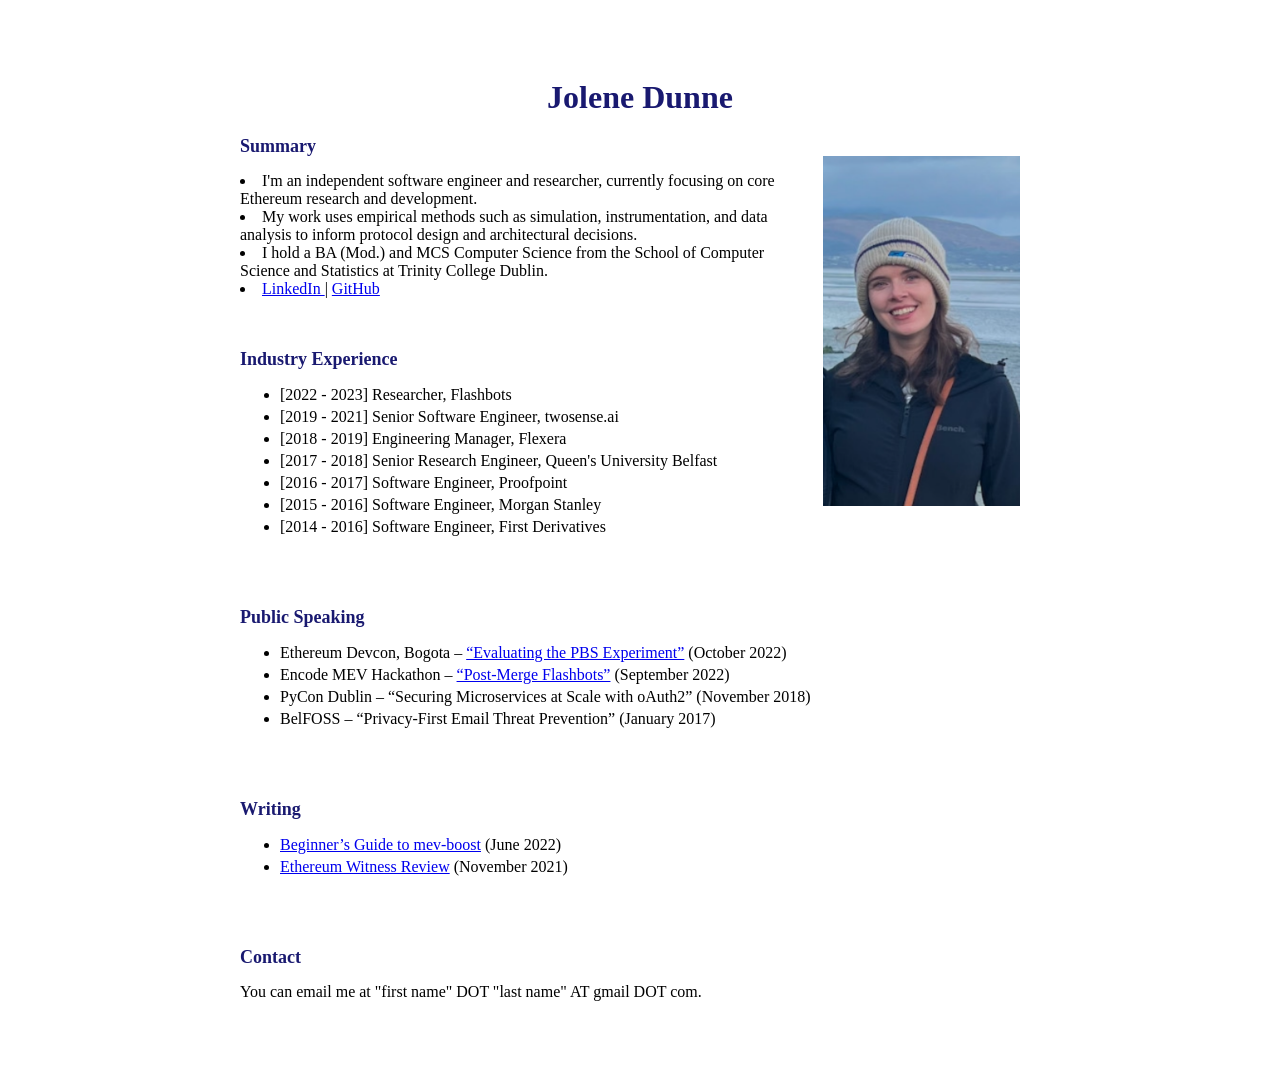
<file: index.html>
<!DOCTYPE HTML>
<html lang="en-US">
  <head>
    <meta charset="UTF-8">
    <meta name="Jolene Dunne" content="Jolene Dunne">
    <link rel="stylesheet" href="style.css">
    <title>Jolene Dunne</title>
  </head>
  <body>
    <div id="container">
      <h1>Jolene Dunne</h1>
      <!-- Replace 'headshot.jpg' with the path to your headshot image -->
      <img id="headshot" src="headshot.jpg" alt="Jolene Dunne" height="350">
      
      <h2>Summary</h2>
      <li>I'm an independent software engineer and researcher, currently focusing on core Ethereum research and development. </li>
      <li>My work uses empirical methods such as simulation, instrumentation, and data analysis to inform protocol design and architectural decisions.</li>
      <li> I hold a BA (Mod.) and MCS Computer Science from the School of Computer Science and Statistics at Trinity College Dublin.</li>
      <li> <a href="https://www.linkedin.com/in/jolenedunne" target="_blank" rel="noopener">
      LinkedIn
    </a>
    |
    <a href="https://github.com/jldunne" target="_blank" rel="noopener">
      GitHub
    </a> </li>
    <br></br>  
      <h2>Industry Experience</h2>
      <ul>
        <li> [2022 - 2023] Researcher, Flashbots </li>
	<li> [2019 - 2021] Senior Software Engineer, twosense.ai </li>
	<li> [2018 - 2019] Engineering Manager, Flexera </li>
	<li> [2017 - 2018] Senior Research Engineer, Queen's University Belfast </li>
	<li> [2016 - 2017] Software Engineer, Proofpoint </li>
	<li> [2015 - 2016] Software Engineer, Morgan Stanley </li>
	<li> [2014 - 2016] Software Engineer, First Derivatives </li>
      </ul>
          
     <br></br>   
      <h2>Public Speaking</h2>
      <ul>
        <li>Ethereum Devcon, Bogota – <a href="https://www.youtube.com/watch?v=BFVSRSN5E_A" target="_blank" rel="noopener">“Evaluating the PBS Experiment”</a> (October 2022)</li>
        <li>Encode MEV Hackathon – <a href="https://www.youtube.com/watch?v=euO_uyYCTN0" target="_blank" rel="noopener">“Post-Merge Flashbots”</a> (September 2022)</li>
        <li>PyCon Dublin – “Securing Microservices at Scale with oAuth2” (November 2018)</li>
        <li>BelFOSS – “Privacy-First Email Threat Prevention” (January 2017)</li>
      </ul>
      <br></br>  
      <h2>Writing</h2>
      <ul>
        <li><a href="https://writings.flashbots.net/beginners-guide-mevboost" target="_blank" rel="noopener">Beginner’s Guide to mev-boost</a> (June 2022)</li>
        <li><a href="https://hackmd.io/@jldunne/Hkl39vHOF" target="_blank" rel="noopener">Ethereum Witness Review</a> (November 2021)</li>
      </ul>
      <br></br>  
      <h2>Contact</h2>
      <p>
        You can email me at "first name" DOT "last name" AT gmail DOT com.
      </p>
    </div>
  </body>
</html>
</file>
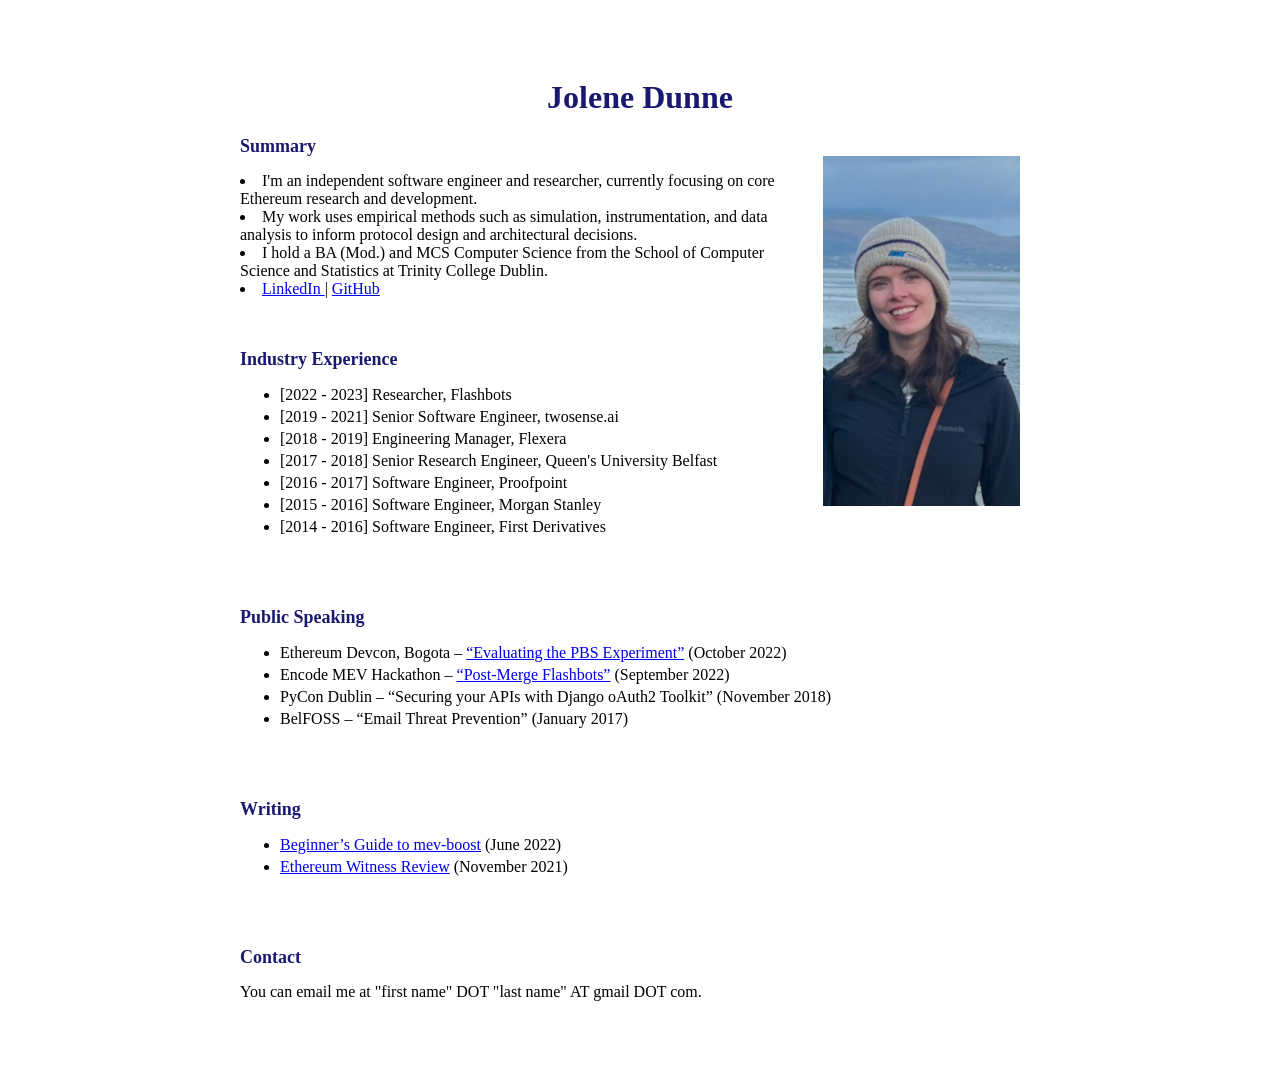
<file: homepage.html>
<!DOCTYPE HTML>
<html lang="en-US">
  <head>
    <meta charset="UTF-8">
    <meta name="Jolene Dunne" content="Jolene Dunne">
    <link rel="stylesheet" href="style.css">
    <title>Jolene Dunne</title>
  </head>
  <body>
    <div id="container">
      <h1>Jolene Dunne</h1>
      <!-- Replace 'headshot.jpg' with the path to your headshot image -->
      <img id="headshot" src="headshot.jpg" alt="Jolene Dunne" height="350">
      
      <h2>Summary</h2>
      <li>I'm an independent software engineer and researcher, currently focusing on core Ethereum research and development. </li>
      <li>My work uses empirical methods such as simulation, instrumentation, and data analysis to inform protocol design and architectural decisions.</li>
      <li> I hold a BA (Mod.) and MCS Computer Science from the School of Computer Science and Statistics at Trinity College Dublin.</li>
      <li> <a href="https://www.linkedin.com/in/jolenedunne" target="_blank" rel="noopener">
      LinkedIn
    </a>
    |
    <a href="https://github.com/jldunne" target="_blank" rel="noopener">
      GitHub
    </a> </li>
    <br></br>  
      <h2>Industry Experience</h2>
      <ul>
        <li> [2022 - 2023] Researcher, Flashbots </li>
	<li> [2019 - 2021] Senior Software Engineer, twosense.ai </li>
	<li> [2018 - 2019] Engineering Manager, Flexera </li>
	<li> [2017 - 2018] Senior Research Engineer, Queen's University Belfast </li>
	<li> [2016 - 2017] Software Engineer, Proofpoint </li>
	<li> [2015 - 2016] Software Engineer, Morgan Stanley </li>
	<li> [2014 - 2016] Software Engineer, First Derivatives </li>
      </ul>
          
     <br></br>   
      <h2>Public Speaking</h2>
      <ul>
        <li>Ethereum Devcon, Bogota – <a href="https://www.youtube.com/watch?v=BFVSRSN5E_A" target="_blank" rel="noopener">“Evaluating the PBS Experiment”</a> (October 2022)</li>
        <li>Encode MEV Hackathon – <a href="https://www.youtube.com/watch?v=euO_uyYCTN0" target="_blank" rel="noopener">“Post-Merge Flashbots”</a> (September 2022)</li>
        <li>PyCon Dublin – “Securing your APIs with Django oAuth2 Toolkit” (November 2018)</li>
        <li>BelFOSS – “Email Threat Prevention” (January 2017)</li>
      </ul>
      <br></br>  
      <h2>Writing</h2>
      <ul>
        <li><a href="https://writings.flashbots.net/beginners-guide-mevboost" target="_blank" rel="noopener">Beginner’s Guide to mev-boost</a> (June 2022)</li>
        <li><a href="https://hackmd.io/@jldunne/Hkl39vHOF" target="_blank" rel="noopener">Ethereum Witness Review</a> (November 2021)</li>
      </ul>
      <br></br>  
      <h2>Contact</h2>
      <p>
        You can email me at "first name" DOT "last name" AT gmail DOT com.
      </p>
    </div>
  </body>
</html>
</file>
<file: style.css>
/*em {
   font-weight: bold;
}*/

h1{
    font-size: xx-large;  /* banner header is huge */
    color: #191970;
    font-weight: bold;
    text-align: center;
    margin-bottom: 20px;
}

h2{
    font-size: large;  /* banner header is huge */
    color: #191970;
    font-weight: bold;
}

p {
  margin-top: 0.5em ;
  margin-bottom: 0.5em ;
}

ul li {
  padding-bottom: 0.25em;
  padding-bottom: 0.25em;
}


#contact {
	color: #191970;
}

#headshot {
  float: right;
  margin: 20px;
}


#container{
  margin-left: auto;
  margin-right: auto;
/*  background-color: #f9f9f9;*/

  padding: 50px;
  width: 800px;
}
</file>
